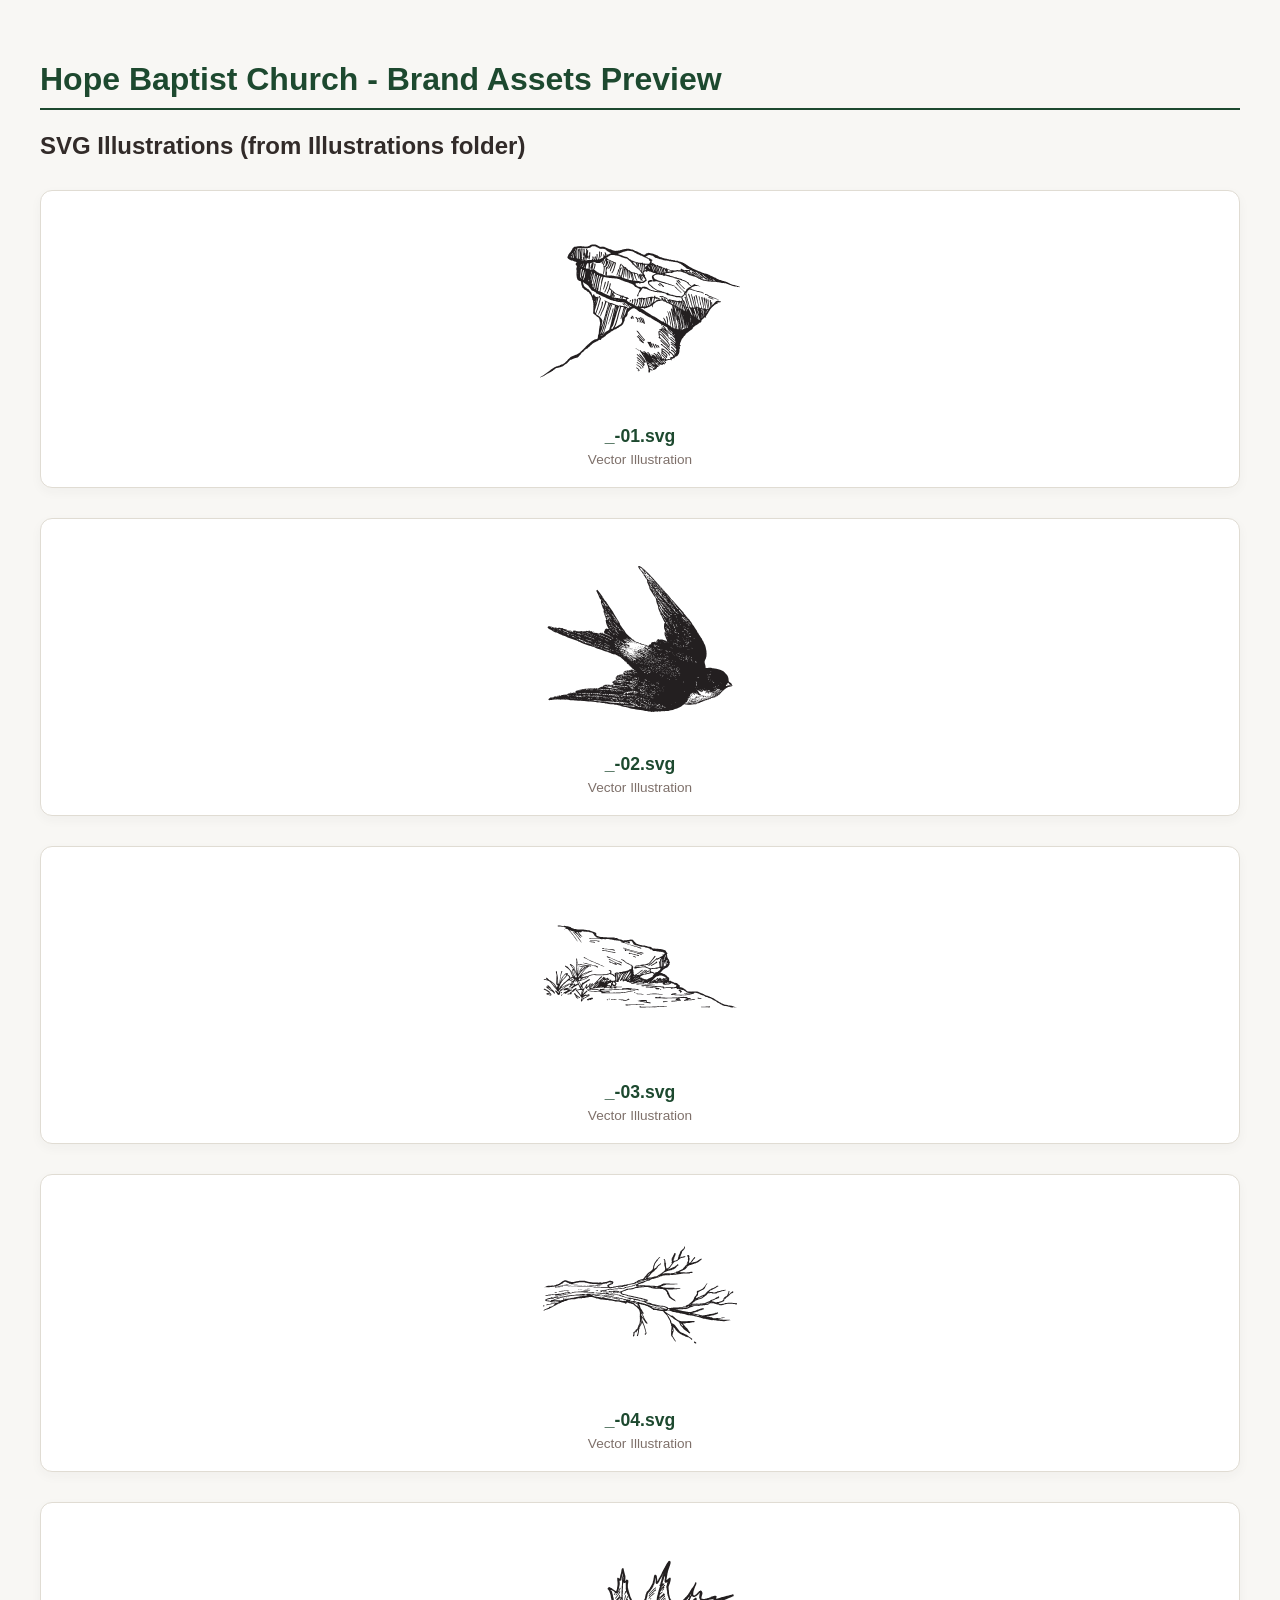
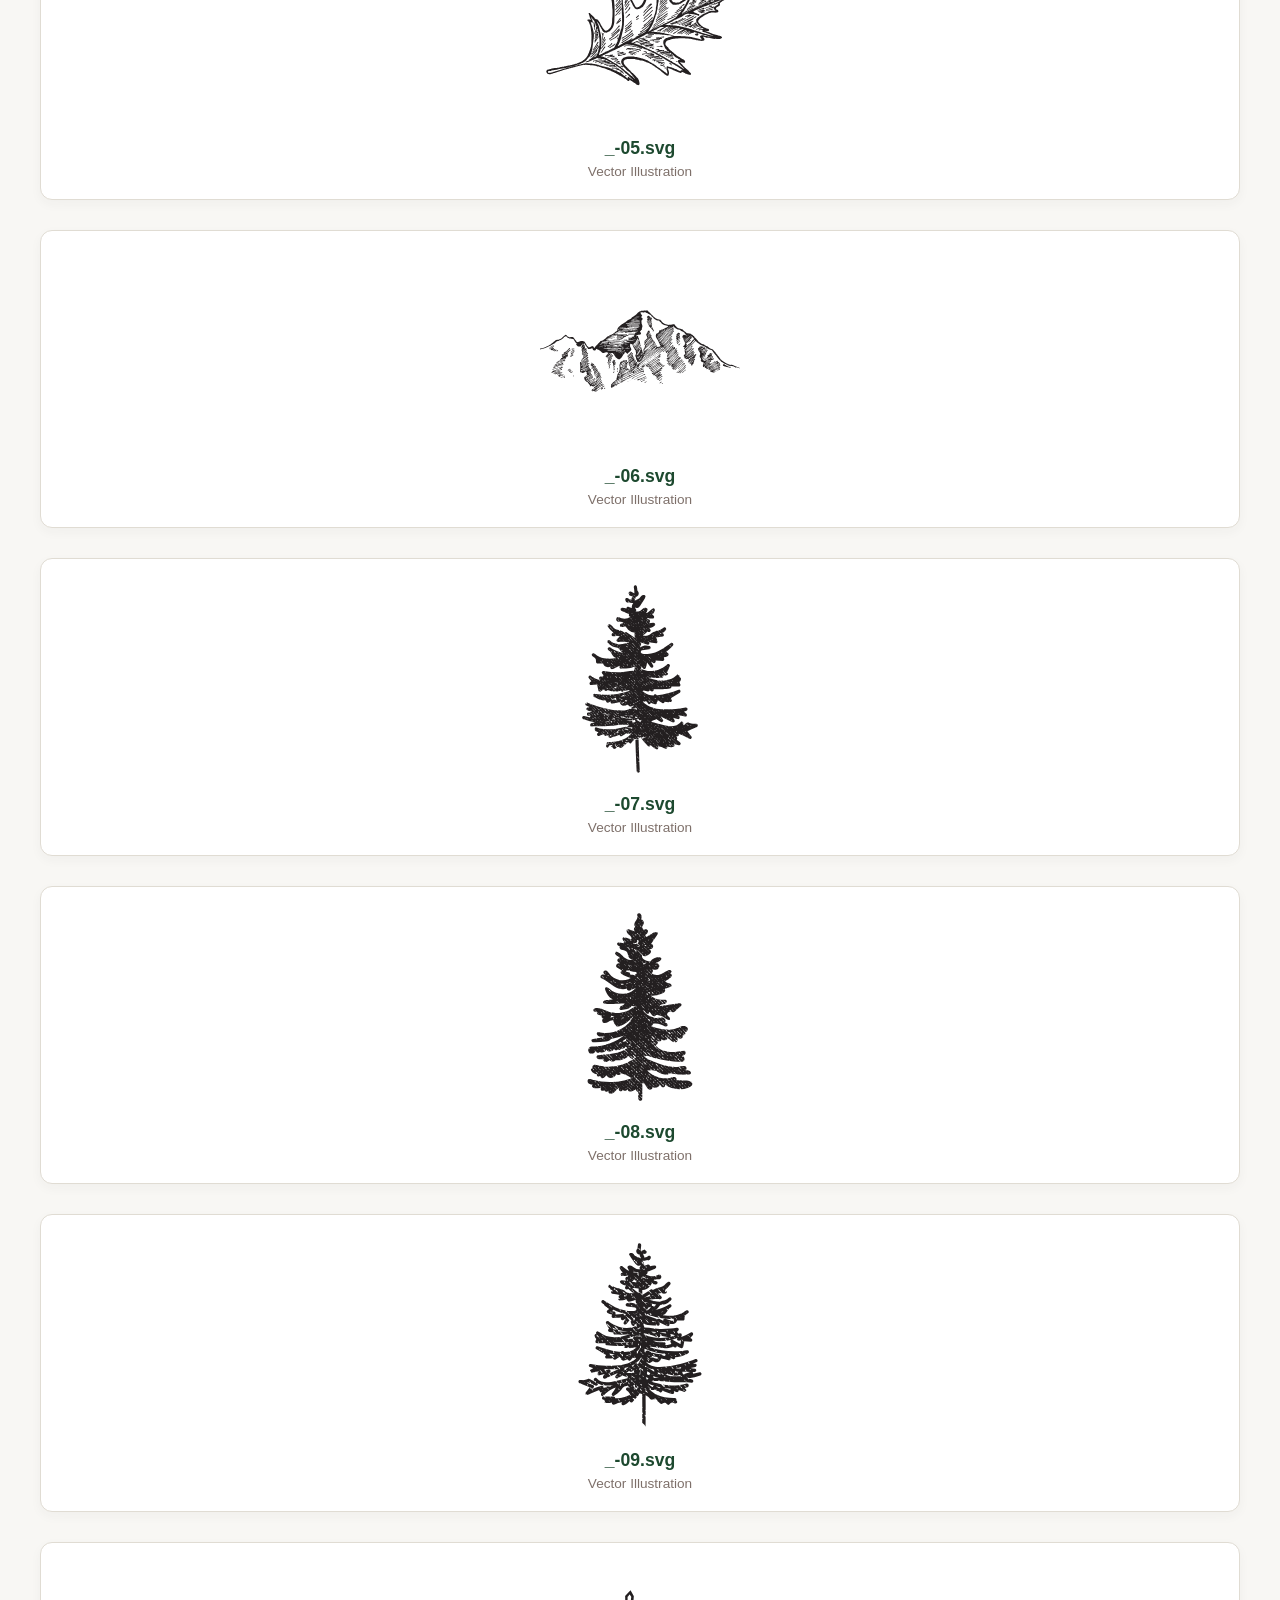
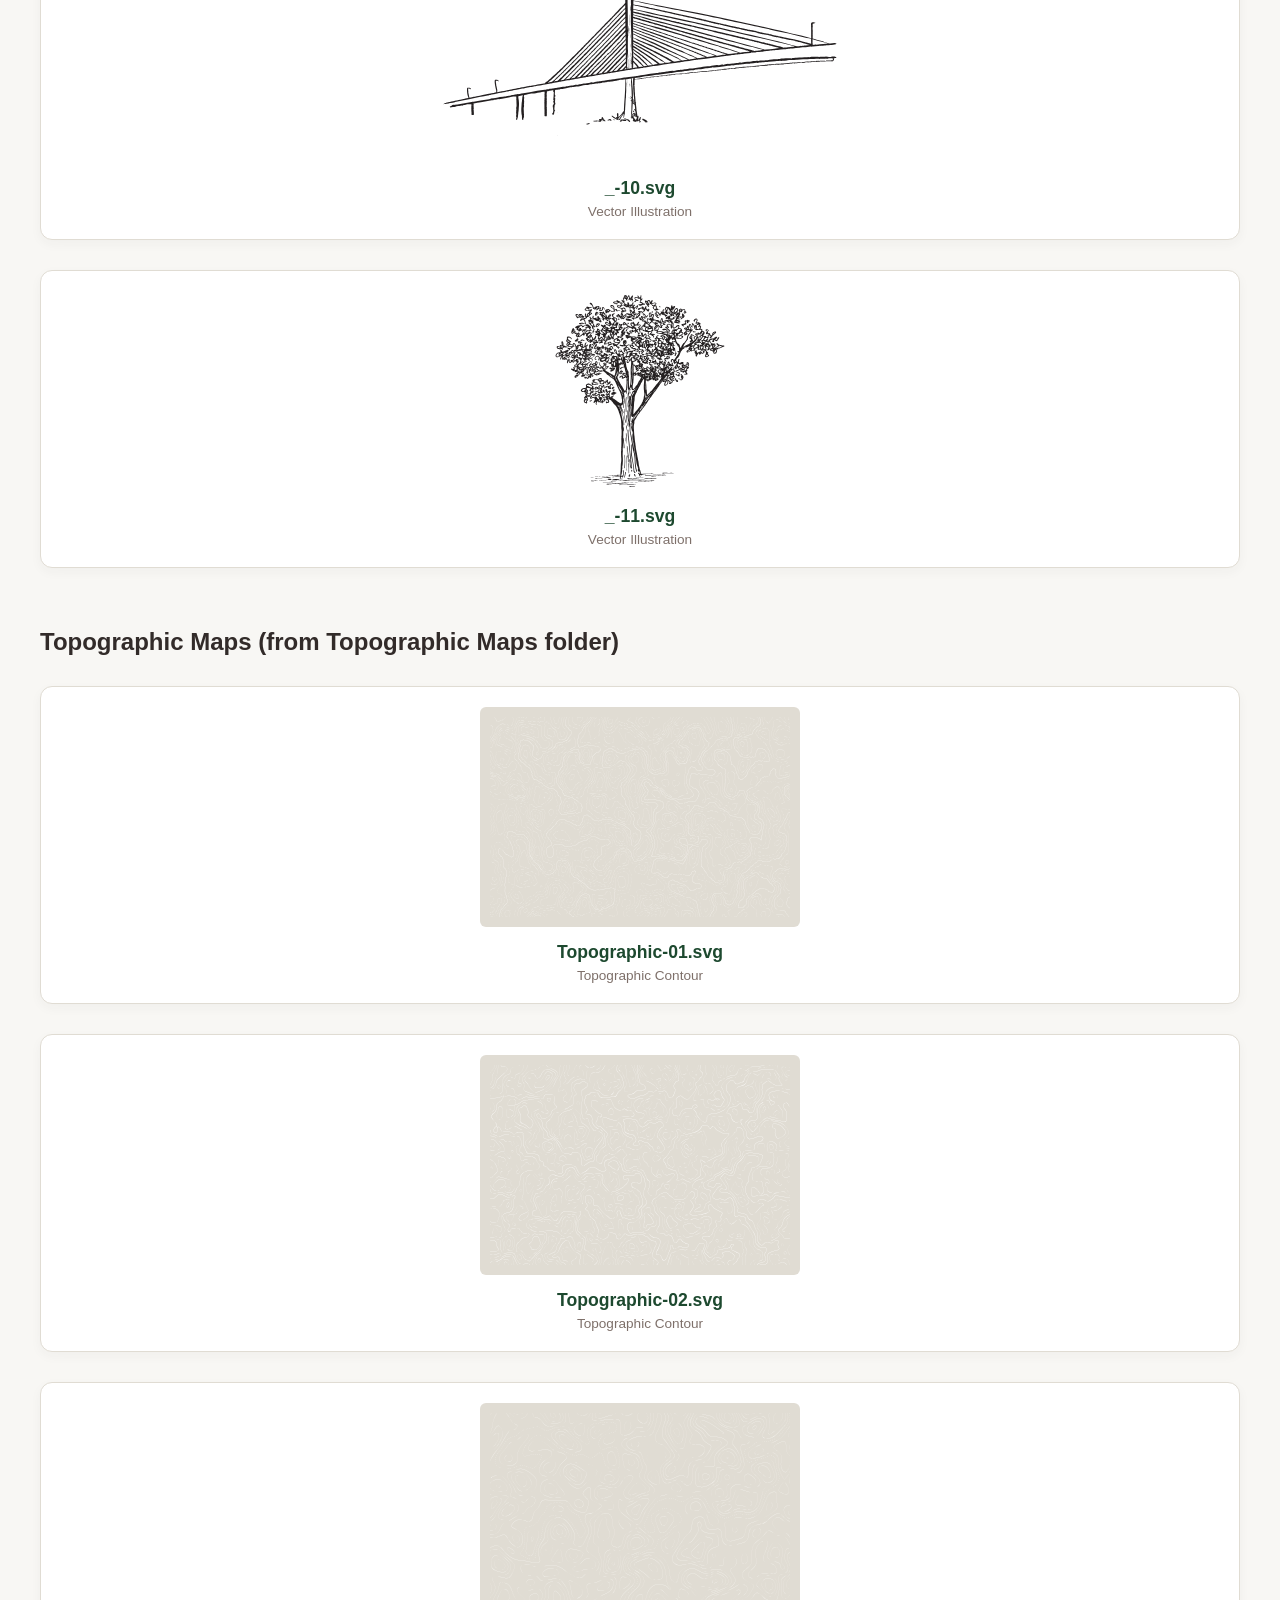
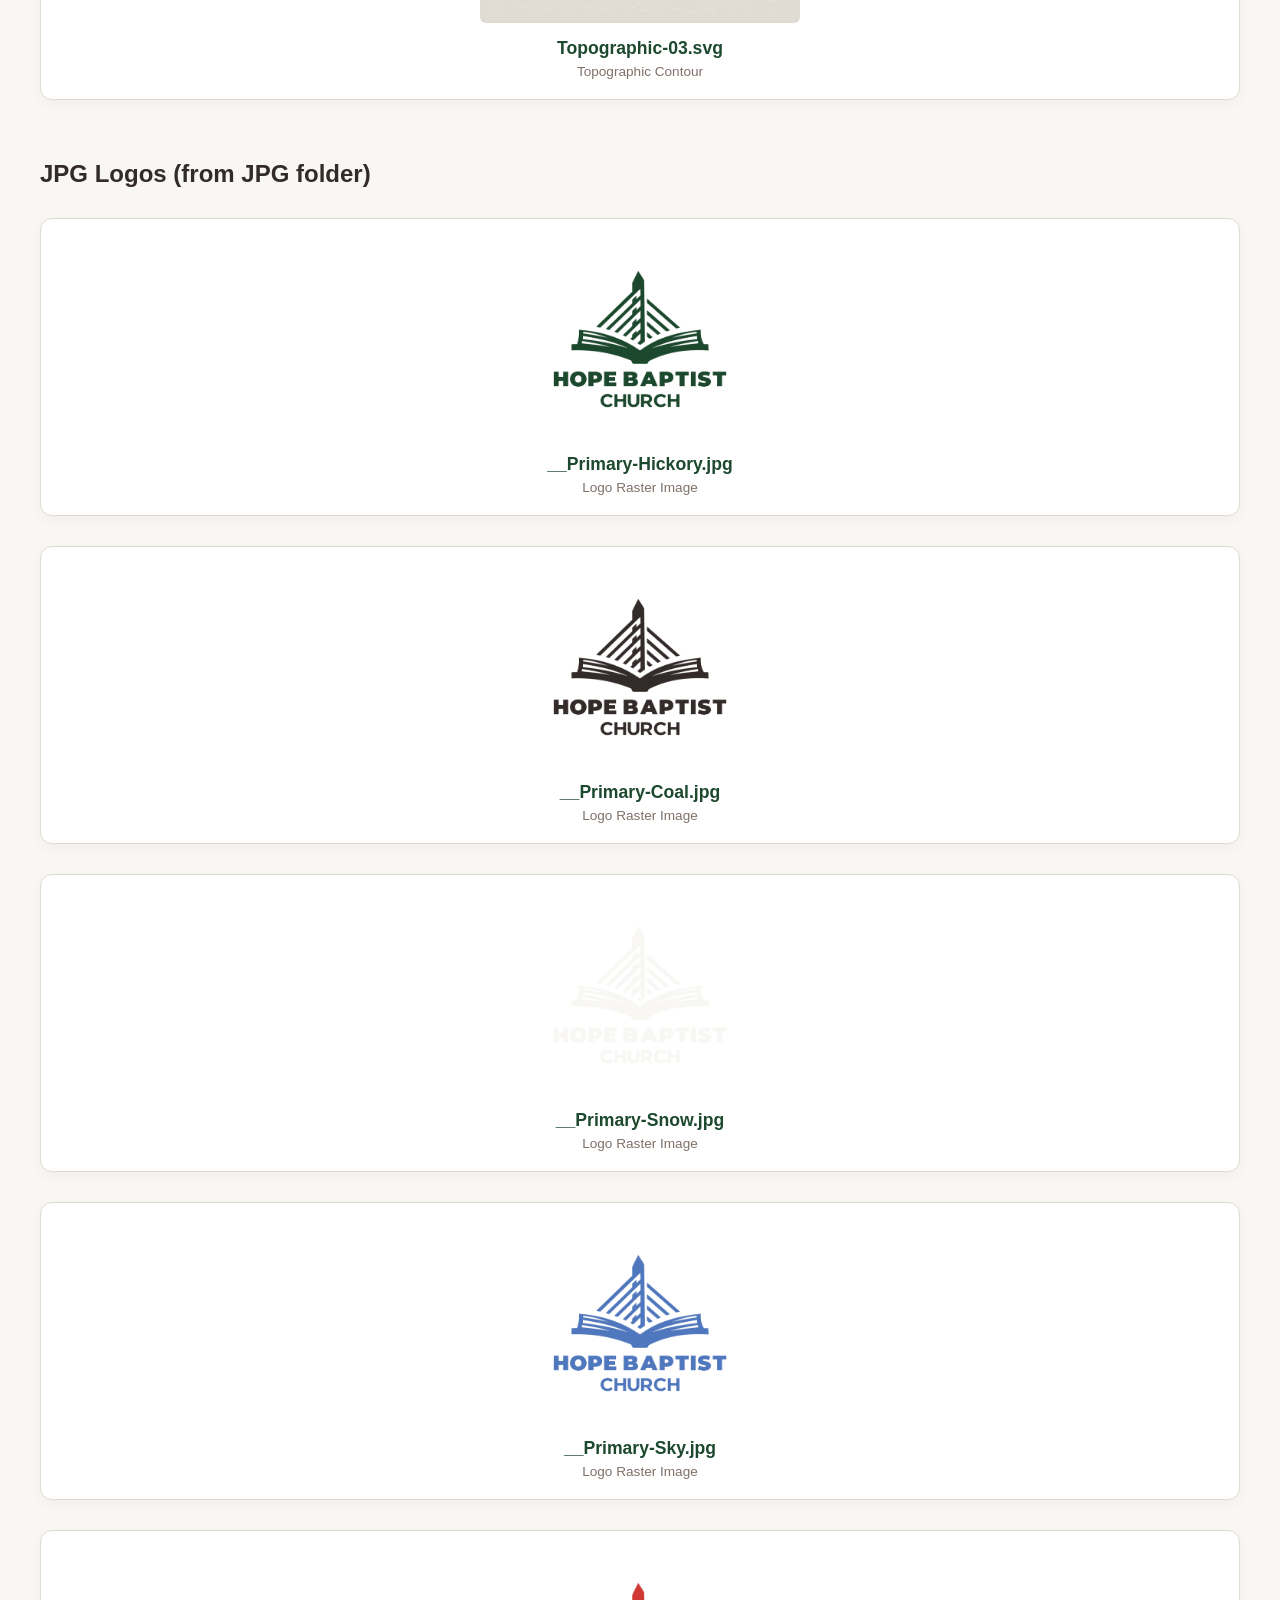
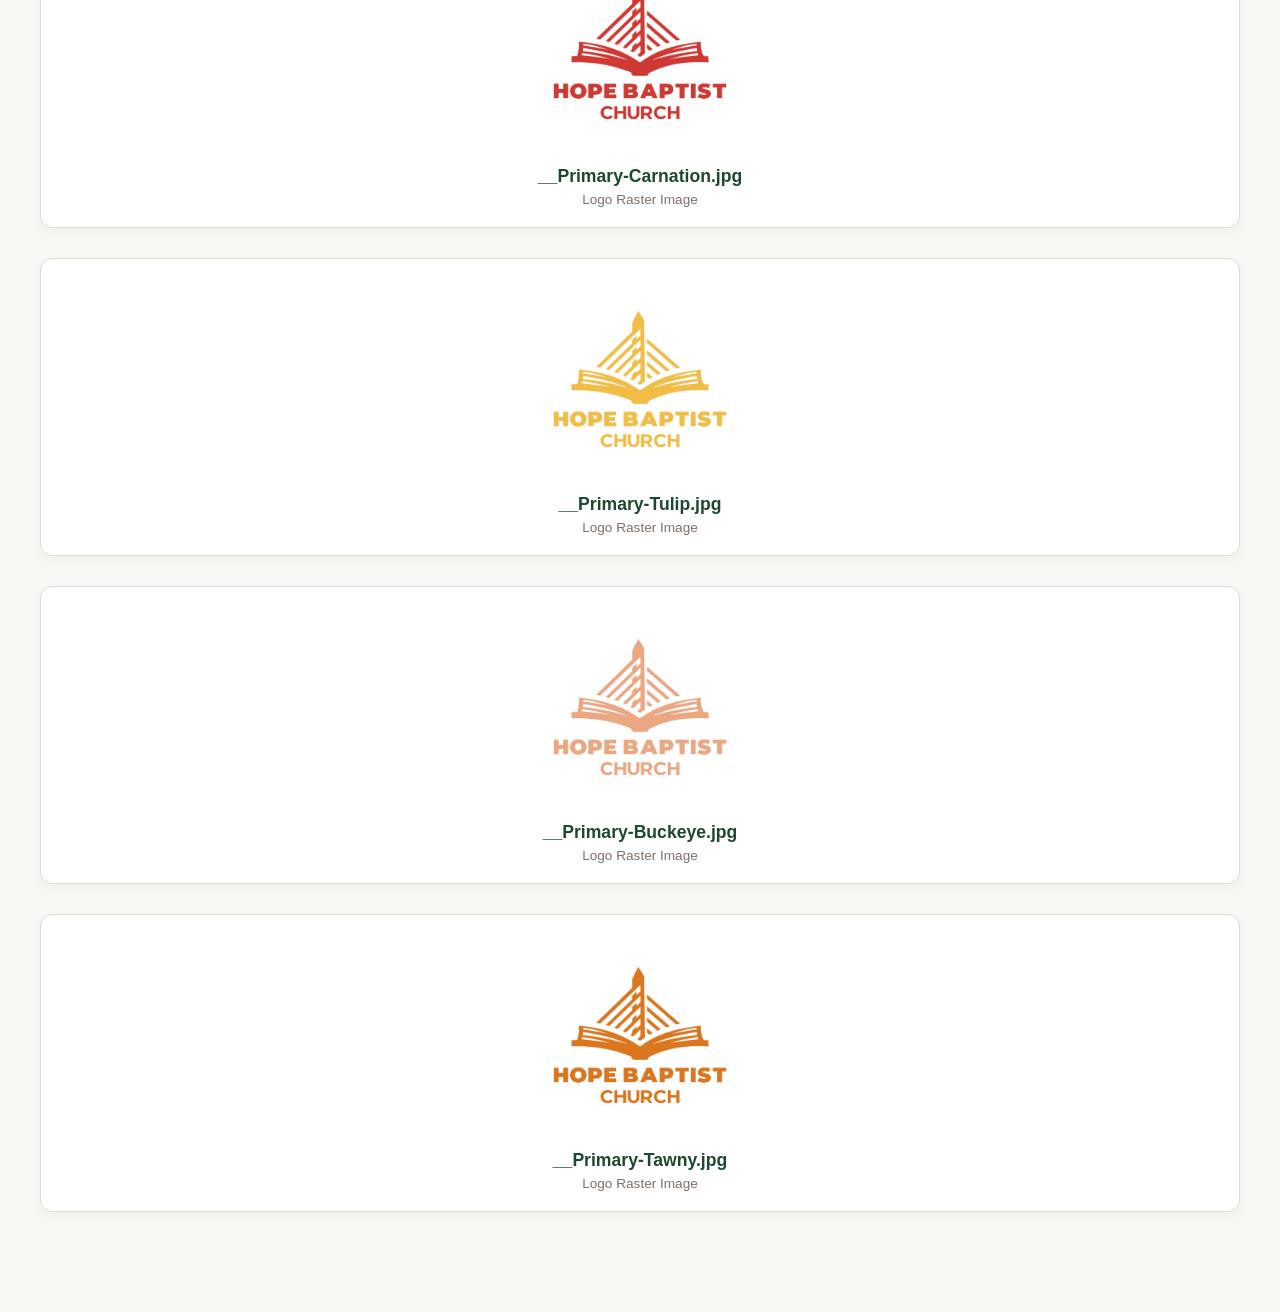
<file: brand-preview.html>
<!DOCTYPE html>
<html lang="en">
<head>
  <meta charset="UTF-8">
  <meta name="viewport" content="width=device-width, initial-scale=1.0">
  <title>Hope Baptist Brand Assets Preview</title>
  <style>
    body {
      font-family: -apple-system, BlinkMacSystemFont, "Segoe UI", Roboto, Helvetica, Arial, sans-serif;
      background-color: #f8f7f4;
      color: #322b29;
      padding: 40px;
      margin: 0;
    }
    h1 {
      border-bottom: 2px solid #1d492f;
      padding-bottom: 10px;
      color: #1d492f;
    }
    .grid {
      display: grid;
      grid-template-cols: repeat(auto-fill, minmax(280px, 1fr));
      gap: 30px;
      margin-top: 30px;
      margin-bottom: 60px;
    }
    .card {
      background: white;
      border: 1px solid #e0dcd3;
      border-radius: 12px;
      padding: 20px;
      box-shadow: 0 4px 12px rgba(50,43,41,0.04);
      display: flex;
      flex-direction: column;
      align-items: center;
      justify-content: space-between;
    }
    .card img, .card svg {
      max-width: 100%;
      max-height: 200px;
      object-fit: contain;
      margin-bottom: 15px;
    }
    .card-title {
      font-weight: 600;
      font-size: 1.1rem;
      margin-bottom: 5px;
      color: #1d492f;
    }
    .card-meta {
      font-size: 0.85rem;
      color: #7e706a;
    }
  </style>
</head>
<body>

  <h1>Hope Baptist Church - Brand Assets Preview</h1>
  
  <h2>SVG Illustrations (from Illustrations folder)</h2>
  <div class="grid">
    <script>
      const svgFiles = [
        '_-01.svg', '_-02.svg', '_-03.svg', '_-04.svg', '_-05.svg', 
        '_-06.svg', '_-07.svg', '_-08.svg', '_-09.svg', '_-10.svg', '_-11.svg'
      ];
      document.write(svgFiles.map(file => `
        <div class="card">
          <img src="assets/brand/${file}" alt="${file}">
          <div class="card-title">${file}</div>
          <div class="card-meta">Vector Illustration</div>
        </div>
      `).join(''));
    </script>
  </div>

  <h2>Topographic Maps (from Topographic Maps folder)</h2>
  <div class="grid">
    <script>
      const topoFiles = ['Topographic-01.svg', 'Topographic-02.svg', 'Topographic-03.svg'];
      document.write(topoFiles.map(file => `
        <div class="card">
          <img src="assets/brand/${file}" alt="${file}" style="background: #e0dcd3; padding: 10px; border-radius: 6px;">
          <div class="card-title">${file}</div>
          <div class="card-meta">Topographic Contour</div>
        </div>
      `).join(''));
    </script>
  </div>

  <h2>JPG Logos (from JPG folder)</h2>
  <div class="grid">
    <script>
      const jpgFiles = [
        '__Primary-Hickory.jpg', '__Primary-Coal.jpg', '__Primary-Snow.jpg', 
        '__Primary-Sky.jpg', '__Primary-Carnation.jpg', '__Primary-Tulip.jpg', 
        '__Primary-Buckeye.jpg', '__Primary-Tawny.jpg'
      ];
      document.write(jpgFiles.map(file => `
        <div class="card">
          <img src="assets/brand/${file}" alt="${file}">
          <div class="card-title">${file}</div>
          <div class="card-meta">Logo Raster Image</div>
        </div>
      `).join(''));
    </script>
  </div>

</body>
</html>
</file>
